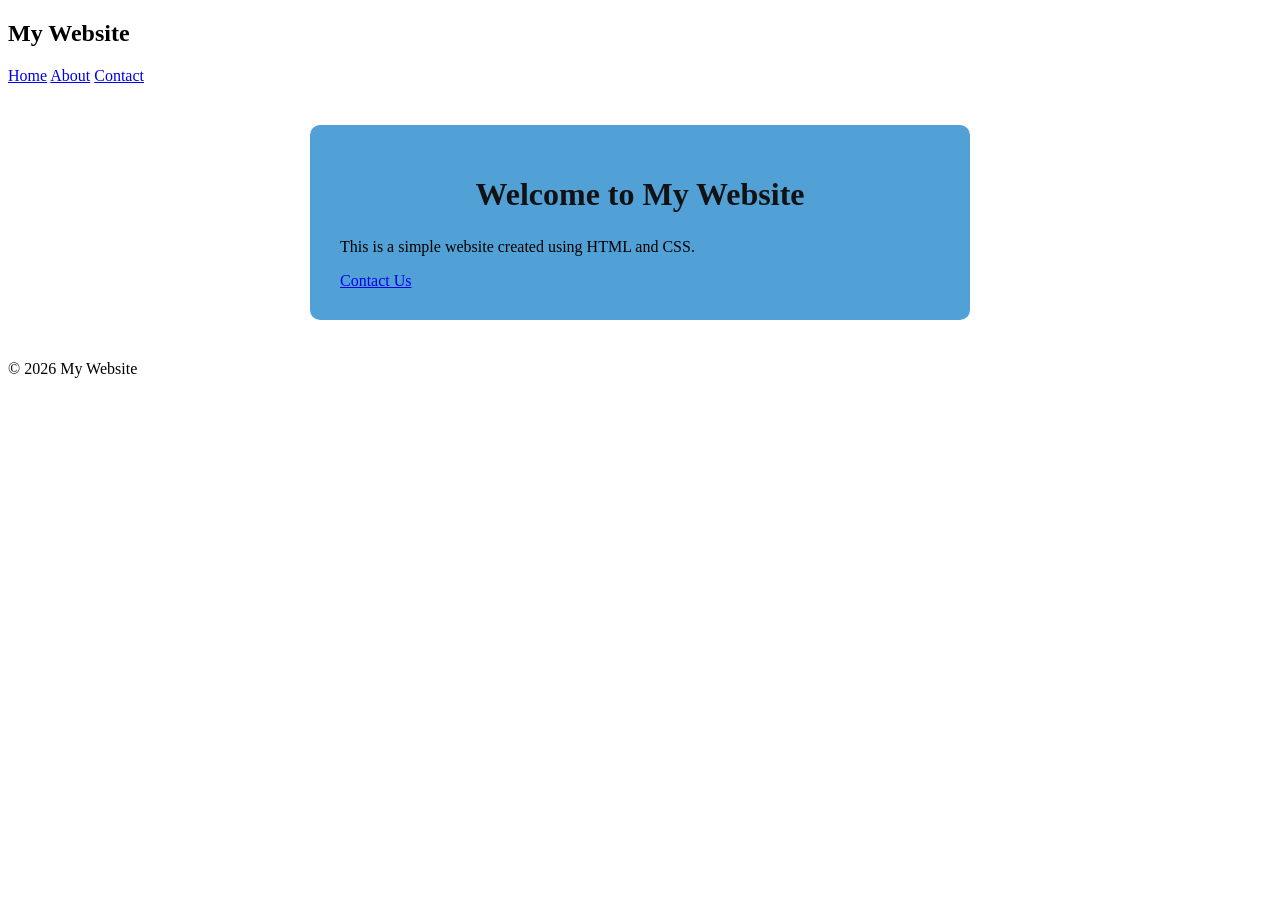
<file: project 1/index.html>
<!DOCTYPE html>
<html lang="en">
<head>
    <meta charset="UTF-8">
    <meta name="viewport" content="width=device-width, initial-scale=1.0">
    <title>My Website - Home</title>
    <link rel="stylesheet" href="style.css">
</head>

<body>

<header>
    <h2>My Website</h2>

    <nav>
        <a href="index.html">Home</a>
        <a href="about.html">About</a>
        <a href="contact.html">Contact</a>
    </nav>
</header>

<main>
    <h1>Welcome to My Website</h1>

    <p>
        This is a simple website created using HTML and CSS.
    </p>

    <a class="button" href="contact.html">Contact Us</a>
</main>

<footer>
    <p>&copy; 2026 My Website</p>
</footer>

</body>
</html>
</file>
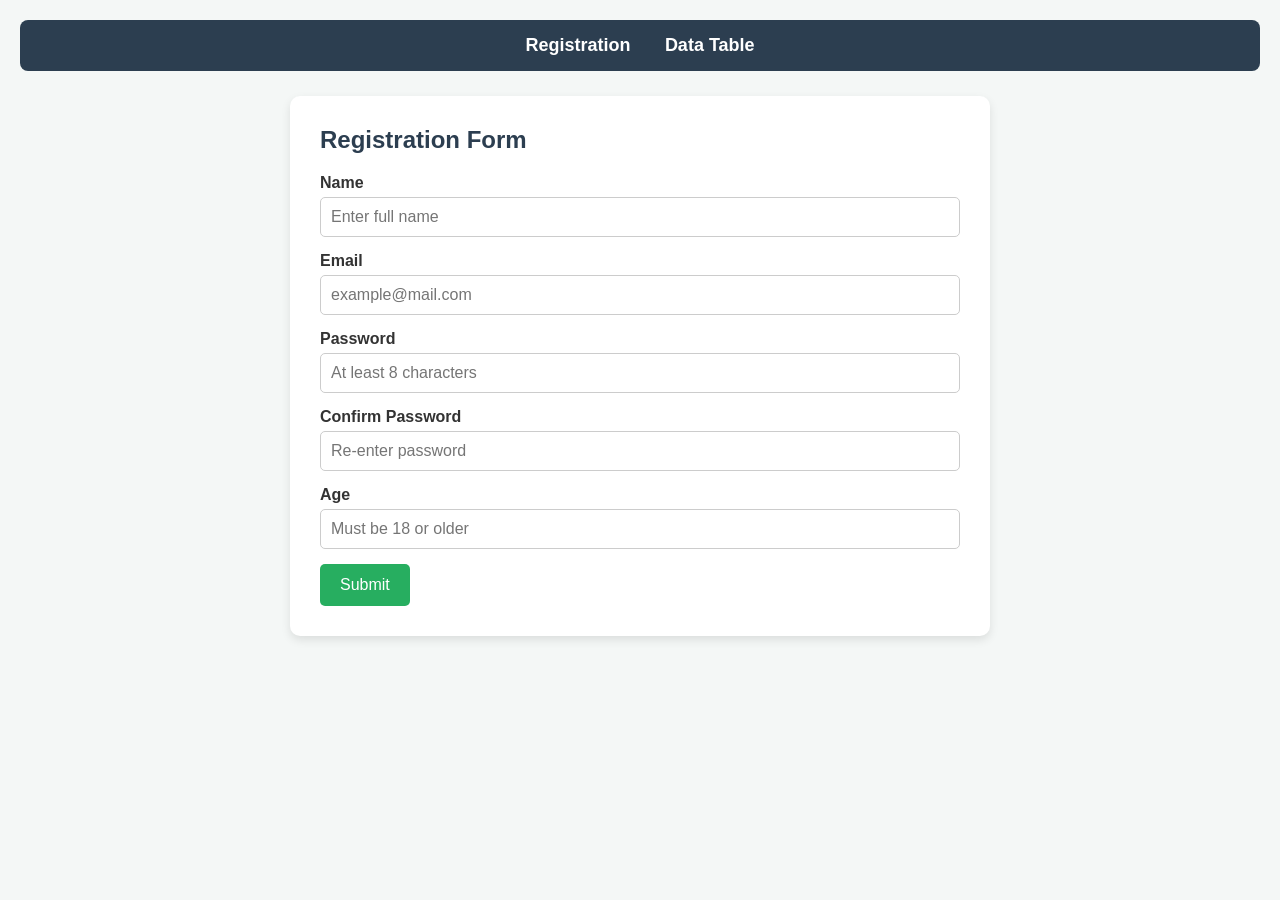
<file: project3/index.html>
<!DOCTYPE html>
<html lang="en">
<head>
    <meta charset="UTF-8">
    <meta name="viewport" content="width=device-width, initial-scale=1.0">
    <title>Register</title>
    <link rel="stylesheet" href="style.css">
</head>
<body>

    <nav>
        <a href="index.html">Registration</a>
        <a href="data.html">Data Table</a>
    </nav>

    <div class="container">
        <h2>Registration Form</h2>
        <form id="regForm" novalidate>
            <div class="form-group">
                <label for="name">Name</label>
                <input type="text" id="name" placeholder="Enter full name">
                <span class="error-message" id="nameError"></span>
            </div>

            <div class="form-group">
                <label for="email">Email</label>
                <input type="email" id="email" placeholder="example@mail.com">
                <span class="error-message" id="emailError"></span>
            </div>

            <div class="form-group">
                <label for="password">Password</label>
                <input type="password" id="password" placeholder="At least 8 characters">
                <span class="error-message" id="passwordError"></span>
            </div>

            <div class="form-group">
                <label for="confirmPassword">Confirm Password</label>
                <input type="password" id="confirmPassword" placeholder="Re-enter password">
                <span class="error-message" id="confirmPasswordError"></span>
            </div>

            <div class="form-group">
                <label for="age">Age</label>
                <input type="number" id="age" placeholder="Must be 18 or older">
                <span class="error-message" id="ageError"></span>
            </div>

            <button type="submit">Submit</button>
        </form>
    </div>

    <script src="script.js"></script>
</body>
</html>
</file>
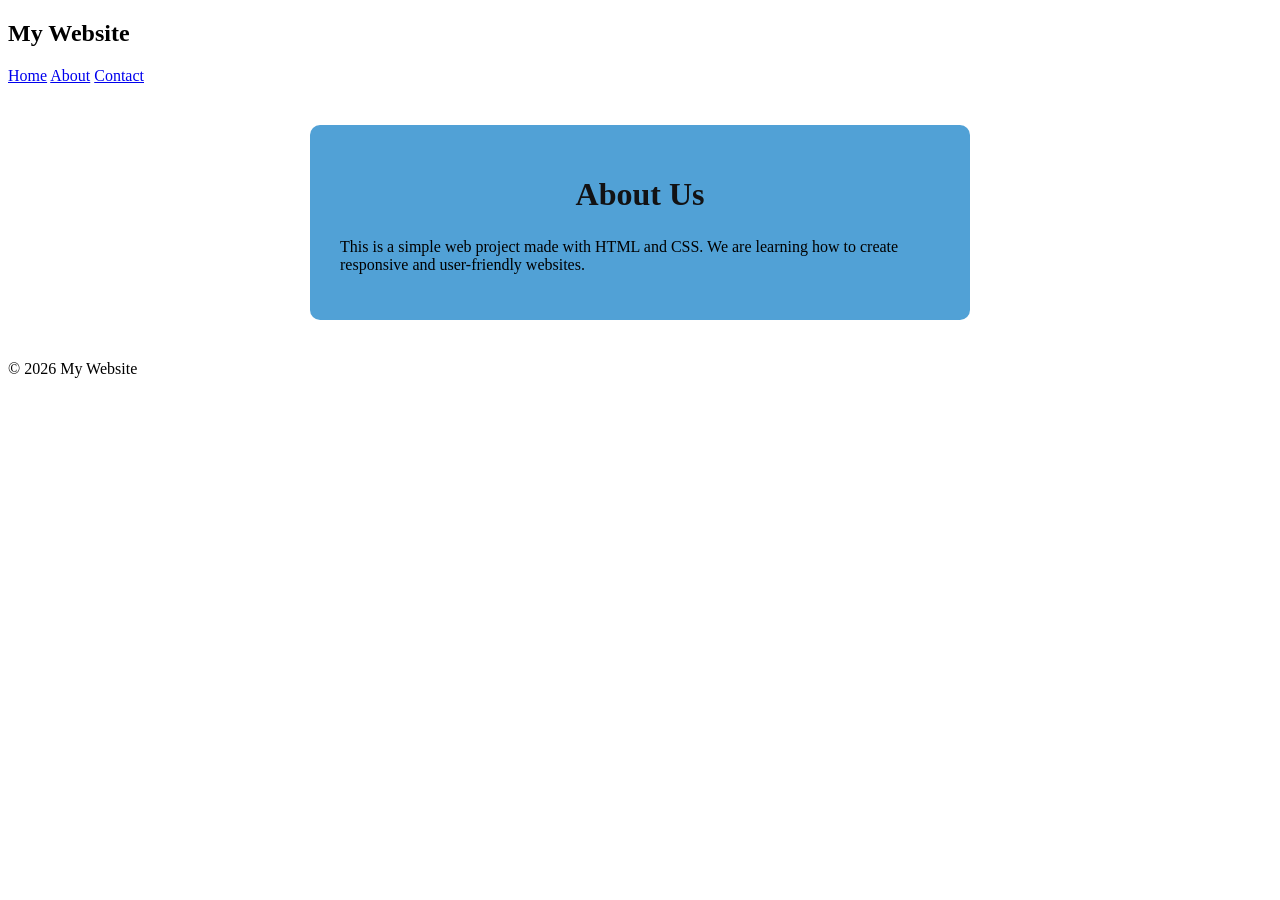
<file: project 1/about.html>
<!DOCTYPE html>
<html lang="en">
<head>
    <meta charset="UTF-8">
    <meta name="viewport" content="width=device-width, initial-scale=1.0">
    <title>My Website - About</title>
    <link rel="stylesheet" href="style.css">
</head>

<body>

<header>
    <h2>My Website</h2>

    <nav>
        <a href="index.html">Home</a>
        <a href="about.html">About</a>
        <a href="contact.html">Contact</a>
    </nav>
</header>

<main>
    <h1>About Us</h1>

    <p>
        This is a simple web project made with HTML and CSS.
        We are learning how to create responsive and user-friendly websites.
    </p>
</main>

<footer>
    <p>&copy; 2026 My Website</p>
</footer>

</body>
</html>
</file>
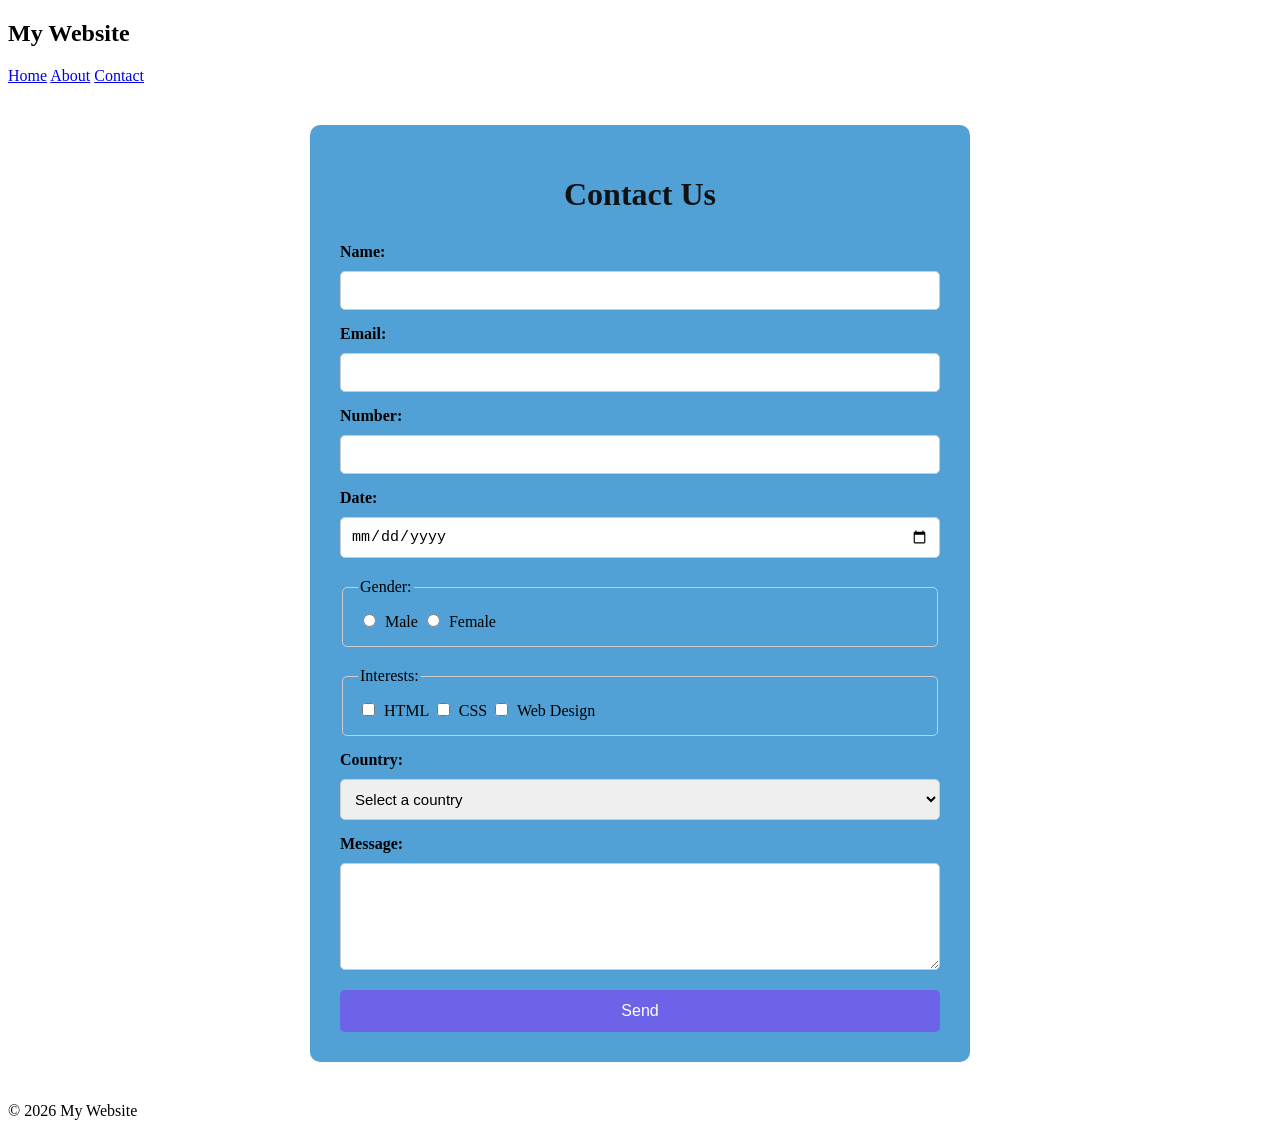
<file: project 1/contact.html>
<!DOCTYPE html>
<html lang="en">
<head>
    <meta charset="UTF-8">
    <meta name="viewport" content="width=device-width, initial-scale=1.0">
    <title>My Website - Contact</title>
    <link rel="stylesheet" href="style.css">
</head>

<body>

<header>
    <h2>My Website</h2>

    <nav>
        <a href="index.html">Home</a>
        <a href="about.html">About</a>
        <a href="contact.html">Contact</a>
    </nav>
</header>

<main>

    <h1>Contact Us</h1>

    <form>

        <label for="name">Name:</label>
        <input type="text" id="name" name="name">

        <label for="email">Email:</label>
        <input type="email" id="email" name="email">

        <label for="number">Number:</label>
        <input type="number" id="number" name="number">

        <label for="date">Date:</label>
        <input type="date" id="date" name="date">

        <fieldset>
            <legend>Gender:</legend>

            <label>
                <input type="radio" name="gender" value="male">
                Male
            </label>

            <label>
                <input type="radio" name="gender" value="female">
                Female
            </label>
        </fieldset>

        <fieldset>
            <legend>Interests:</legend>

            <label>
                <input type="checkbox" name="interest" value="html">
                HTML
            </label>

            <label>
                <input type="checkbox" name="interest" value="css">
                CSS
            </label>

            <label>
                <input type="checkbox" name="interest" value="web">
                Web Design
            </label>
        </fieldset>

        <label for="country">Country:</label>

        <select id="country" name="country">
            <option value="">Select a country</option>
            <option value="egypt">Egypt</option>
            <option value="usa">USA</option>
            <option value="uk">United Kingdom</option>
        </select>

        <label for="message">Message:</label>

        <textarea
            id="message"
            name="message"
            rows="5">
        </textarea>

        <button type="submit">Send</button>

    </form>

</main>

<footer>
    <p>&copy; 2026 My Website</p>
</footer>

</body>
</html>
</file>
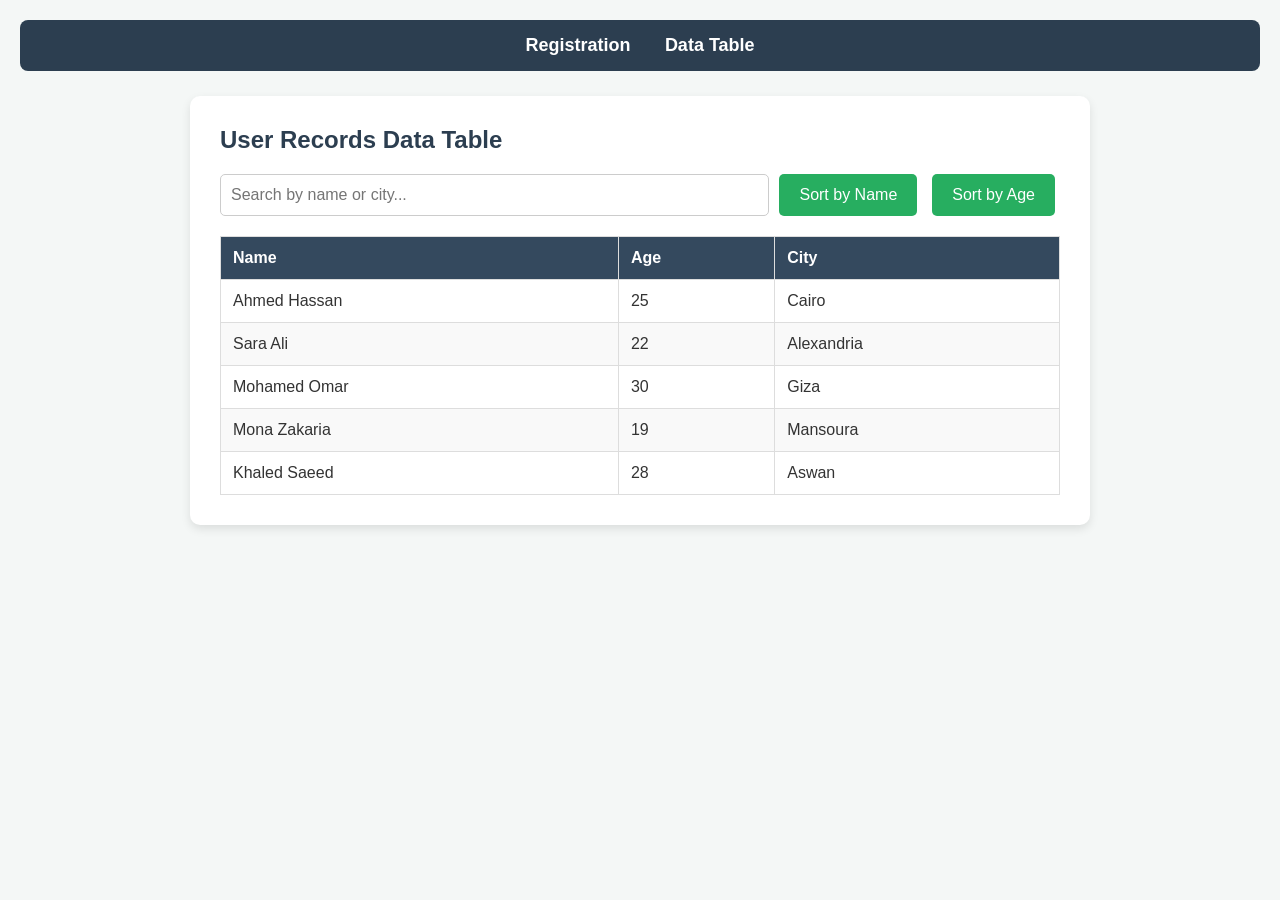
<file: project3/data.html>
<!DOCTYPE html>
<html lang="en">
<head>
    <meta charset="UTF-8">
    <meta name="viewport" content="width=device-width, initial-scale=1.0">
    <title>Data Table</title>
    <link rel="stylesheet" href="style.css">
</head>
<body>

    <nav>
        <a href="index.html">Registration</a>
        <a href="data.html">Data Table</a>
    </nav>

    <div class="container" style="max-width: 900px;">
        <h2>User Records Data Table</h2>

        <div class="controls">
            <input type="text" id="searchInput" placeholder="Search by name or city...">
            <button id="sortNameBtn">Sort by Name</button>
            <button id="sortAgeBtn">Sort by Age</button>
        </div>

        <table>
            <thead>
                <tr>
                    <th>Name</th>
                    <th>Age</th>
                    <th>City</th>
                </tr>
            </thead>
            <tbody id="tableBody">
                <!-- Data rows generated dynamically by JS -->
            </tbody>
        </table>
    </div>

    <script src="script.js"></script>
</body>
</html>
</file>
<file: project 1/style.css>
/* Contact Page */

main {
    max-width: 600px;
    margin: 40px auto;
    padding: 30px;
    background-color: rgb(81, 161, 214);
    border-radius: 10px;
}

main h1 {
    text-align: center;
    color: #121214;
    margin-bottom: 25px;
}

form {
    display: flex;
    flex-direction: column;
    gap: 10px;
}

label {
    font-weight: bold;
    margin-top: 5px;
}

input,
select,
textarea {
    padding: 10px;
    border: 1px solid #ccc;
    border-radius: 5px;
    font-size: 15px;
}

input:focus,
select:focus,
textarea:focus {
    outline: none;
    border-color: #6c63e8;
}

fieldset {
    border: 1px solid #ccc;
    border-radius: 5px;
    padding: 15px;
    margin-top: 10px;
}

fieldset label {
    font-weight: normal;
}

fieldset input {
    width: auto;
    margin-right: 5px;
}

button {
    background-color: #6c63e8;
    color: white;
    border: none;
    padding: 12px;
    border-radius: 5px;
    font-size: 16px;
    cursor: pointer;
    margin-top: 10px;
}

button:hover {
    background-color: #554dcc;
}
</file>
<file: project3/style.css>
* {
    box-sizing: border-box;
    margin: 0;
    padding: 0;
    font-family: 'Segoe UI', Tahoma, Geneva, Verdana, sans-serif;
}

body {
    background-color: #f4f7f6;
    color: #333;
    padding: 20px;
}

nav {
    background: #2c3e50;
    padding: 15px;
    border-radius: 8px;
    margin-bottom: 25px;
    text-align: center;
}

nav a {
    color: white;
    text-decoration: none;
    margin: 0 15px;
    font-weight: bold;
    font-size: 18px;
}

nav a:hover {
    color: #1abc9c;
}

.container {
    max-width: 700px;
    margin: 0 auto;
    background: white;
    padding: 30px;
    border-radius: 10px;
    box-shadow: 0 4px 10px rgba(0,0,0,0.1);
}

h2 {
    margin-bottom: 20px;
    color: #2c3e50;
}

.form-group {
    margin-bottom: 15px;
}

label {
    display: block;
    margin-bottom: 5px;
    font-weight: 600;
}

input {
    width: 100%;
    padding: 10px;
    border: 1px solid #ccc;
    border-radius: 5px;
    font-size: 16px;
}

input.invalid {
    border-color: #e74c3c;
}

.error-message {
    color: #e74c3c;
    font-size: 14px;
    margin-top: 5px;
    display: block;
}

button {
    background-color: #27ae60;
    color: white;
    border: none;
    padding: 12px 20px;
    font-size: 16px;
    border-radius: 5px;
    cursor: pointer;
    margin-right: 5px;
}

button:hover {
    background-color: #219150;
}

.controls {
    display: flex;
    gap: 10px;
    margin-bottom: 20px;
    flex-wrap: wrap;
}

.controls input {
    flex: 1;
}

table {
    width: 100%;
    border-collapse: collapse;
    margin-top: 15px;
}

th, td {
    border: 1px solid #ddd;
    padding: 12px;
    text-align: left;
}

th {
    background-color: #34495e;
    color: white;
}

tr:nth-child(even) {
    background-color: #f9f9f9;
}
</file>
